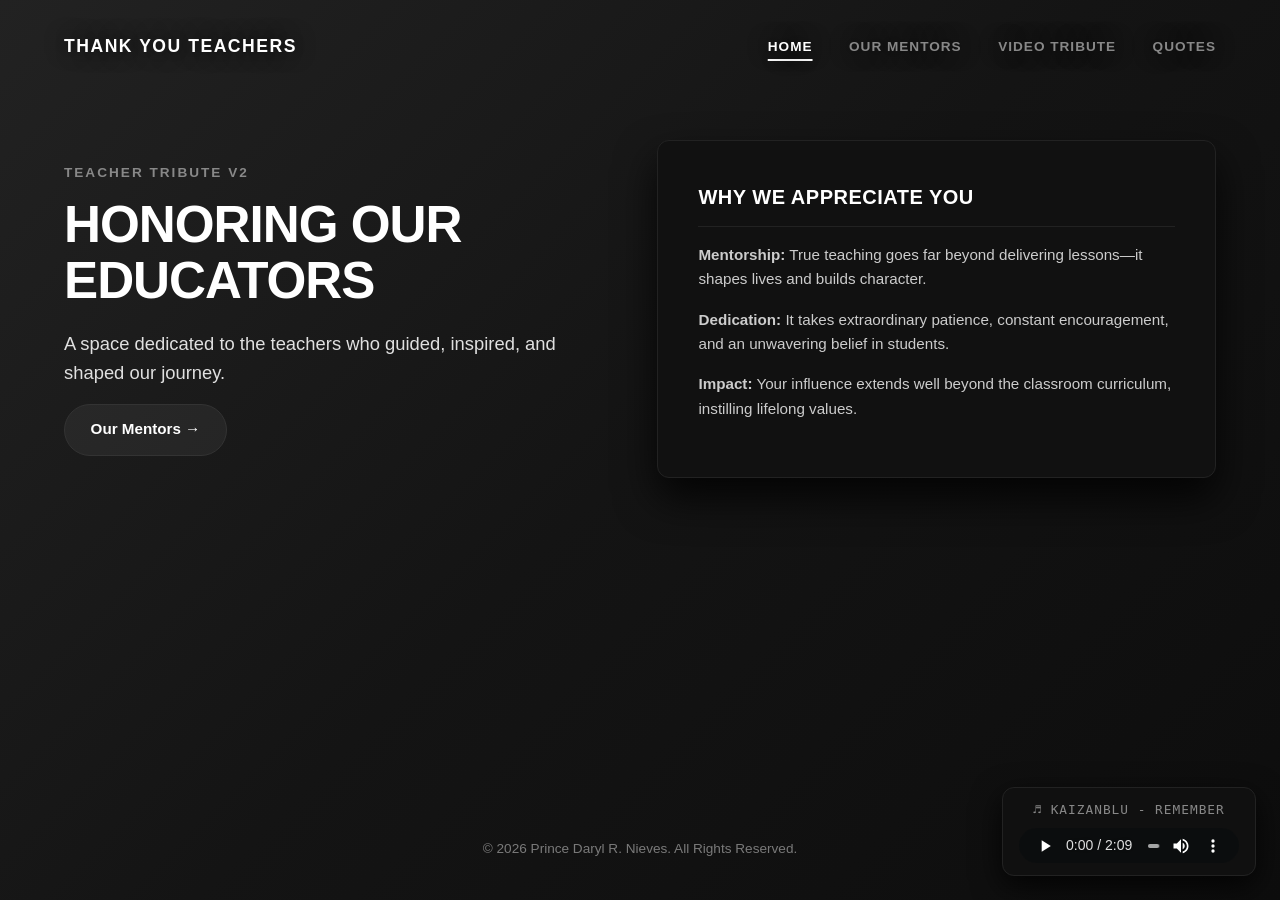
<file: index.html>
<!DOCTYPE html>
<html lang="en">
<head>
    <meta charset="UTF-8">
    <meta name="viewport" content="width=device-width, initial-scale=1.0">
    <title>Home - Teachers Appreciation Website V2</title>
    <!-- Add the link to the CSS file -->
    <link rel="stylesheet" href="css/style.css">
</head>
<body>
    <!-- Header Section -->
    <header>
        <div class="logo">THANK YOU TEACHERS</div>
        <nav>
            <a href="index.html" class="active">HOME</a>
            <a href="pages/teachers.html">OUR MENTORS</a>
            <a href="pages/media.html">VIDEO TRIBUTE</a>
            <a href="pages/quotes.html">QUOTES</a>
        </nav>
    </header>

    <!-- Audio Player Section -->
    <div class="floating-audio-card">
        <div class="audio-label">
             <span>♬ KAIZANBLU - REMEMBER</span>
        </div>
        <audio controls loop autoplay>
            <source src="assets/audios/kaizanblu-remember.mp3" type="audio/mpeg">
            Your browser does not support the audio element.
        </audio>
    </div>

    <main>
        <!-- Hero Section -->
        <section class="hero-layout">
            <div class="hero-left">
                <p class="category-label">TEACHER TRIBUTE V2</p>
                <h1>HONORING OUR EDUCATORS</h1>
                <p class="hero-subtext">A space dedicated to the teachers who guided, inspired, and shaped our journey.</p>
                <a href="pages/teachers.html" class="btn-next">Our Mentors →</a>
            </div>

            <!-- Right Card matching Screenshot dark card -->
            <div class="hero-card">
                <h3>WHY WE APPRECIATE YOU</h3>
                <p><strong>Mentorship:</strong> True teaching goes far beyond delivering lessons—it shapes lives and builds character.</p>
                <p><strong>Dedication:</strong> It takes extraordinary patience, constant encouragement, and an unwavering belief in students.</p>
                <p><strong>Impact:</strong> Your influence extends well beyond the classroom curriculum, instilling lifelong values.</p>
            </div>
        </section>
    </main>

    <!-- Footer Section -->
    <footer>
        <p>© 2026 Prince Daryl R. Nieves. All Rights Reserved.</p>
    </footer>
</body>
</html>
</file>
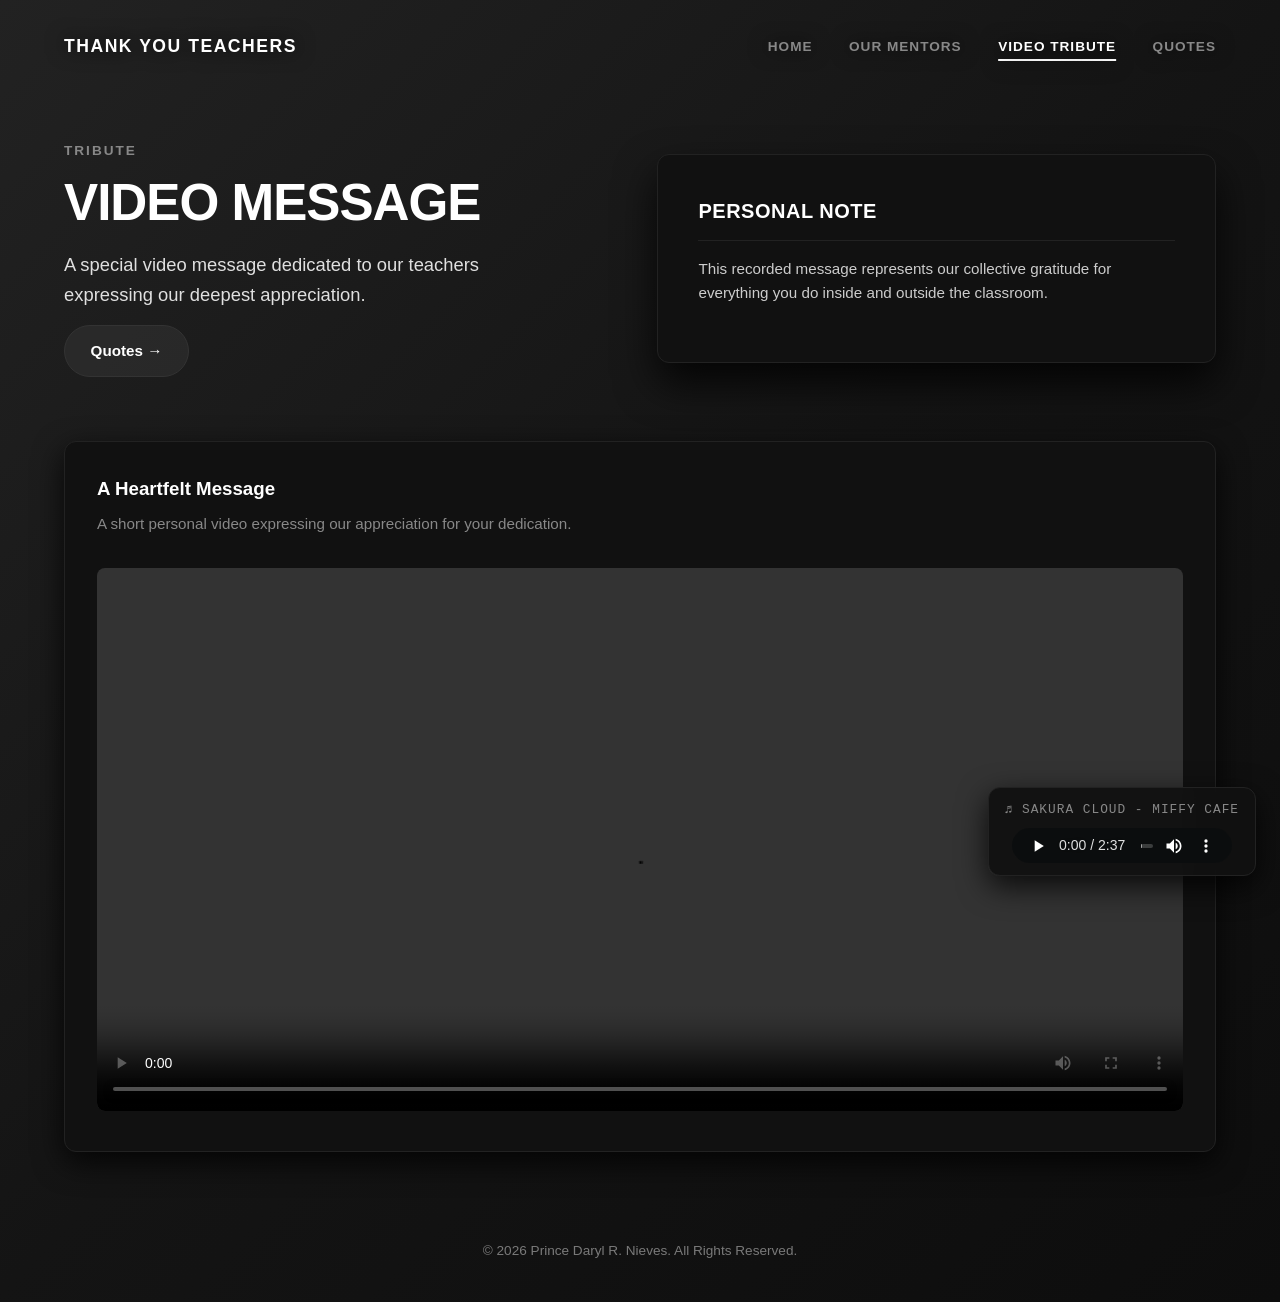
<file: pages/media.html>
<!DOCTYPE html>
<html lang="en">
<head>
    <meta charset="UTF-8">
    <meta name="viewport" content="width=device-width, initial-scale=1.0">
    <title>Video Tribute - Teachers Appreciation Website V2</title>
    <!-- Add the link to the CSS file -->
    <link rel="stylesheet" href="../css/style.css">
</head>
<body>
    <!-- Header Section -->
    <header>
        <div class="logo">THANK YOU TEACHERS</div>
        <nav>
            <!-- Navigations -->
            <a href="../index.html">HOME</a>
            <a href="teachers.html">OUR MENTORS</a>
            <a href="media.html" class="active">VIDEO TRIBUTE</a>
            <a href="quotes.html">QUOTES</a>
        </nav>
    </header>

    <!-- Floating Audio Card -->
    <div class="floating-audio-card">
        <div class="audio-label">
             <span>♬ SAKURA CLOUD - MIFFY CAFE</span>
        </div>
        <audio controls loop autoplay>
            <source src="../assets/audios/sakuracloud-miffy-cafe.mp3" type="audio/mpeg">
            Your browser does not support the audio element.
        </audio>
    </div>

    <main>
        <!-- Main Section matching the V2 Hero Layout -->
        <section class="hero-layout">
            <div class="hero-left">
                <p class="category-label">TRIBUTE</p>
                <h1>VIDEO MESSAGE</h1>
                <p class="hero-subtext">A special video message dedicated to our teachers expressing our deepest appreciation.</p>
                <a href="quotes.html" class="btn-next">Quotes →</a>
            </div>
            
            <div class="hero-card">
                <h3>PERSONAL NOTE</h3>
                <p>This recorded message represents our collective gratitude for everything you do inside and outside the classroom.</p>
            </div>
        </section>

        <!-- Video Section -->
        <section class="media-block">
            <h3 style="color: var(--accent-white); margin-bottom: 0.5rem;">A Heartfelt Message</h3>
            <p style="color: var(--text-muted); font-size: 0.95rem; margin-bottom: 1rem;">A short personal video expressing our appreciation for your dedication.</p>
            <video controls>
                <source src="../assets/videos/heartfelt-message.mp4" type="video/mp4">
                Your browser does not support the video tag.
            </video>
        </section>
    </main>

    <!-- Footer Section -->
    <footer>
        <p>© 2026 Prince Daryl R. Nieves. All Rights Reserved.</p>
    </footer>
</body>
</html>
</file>
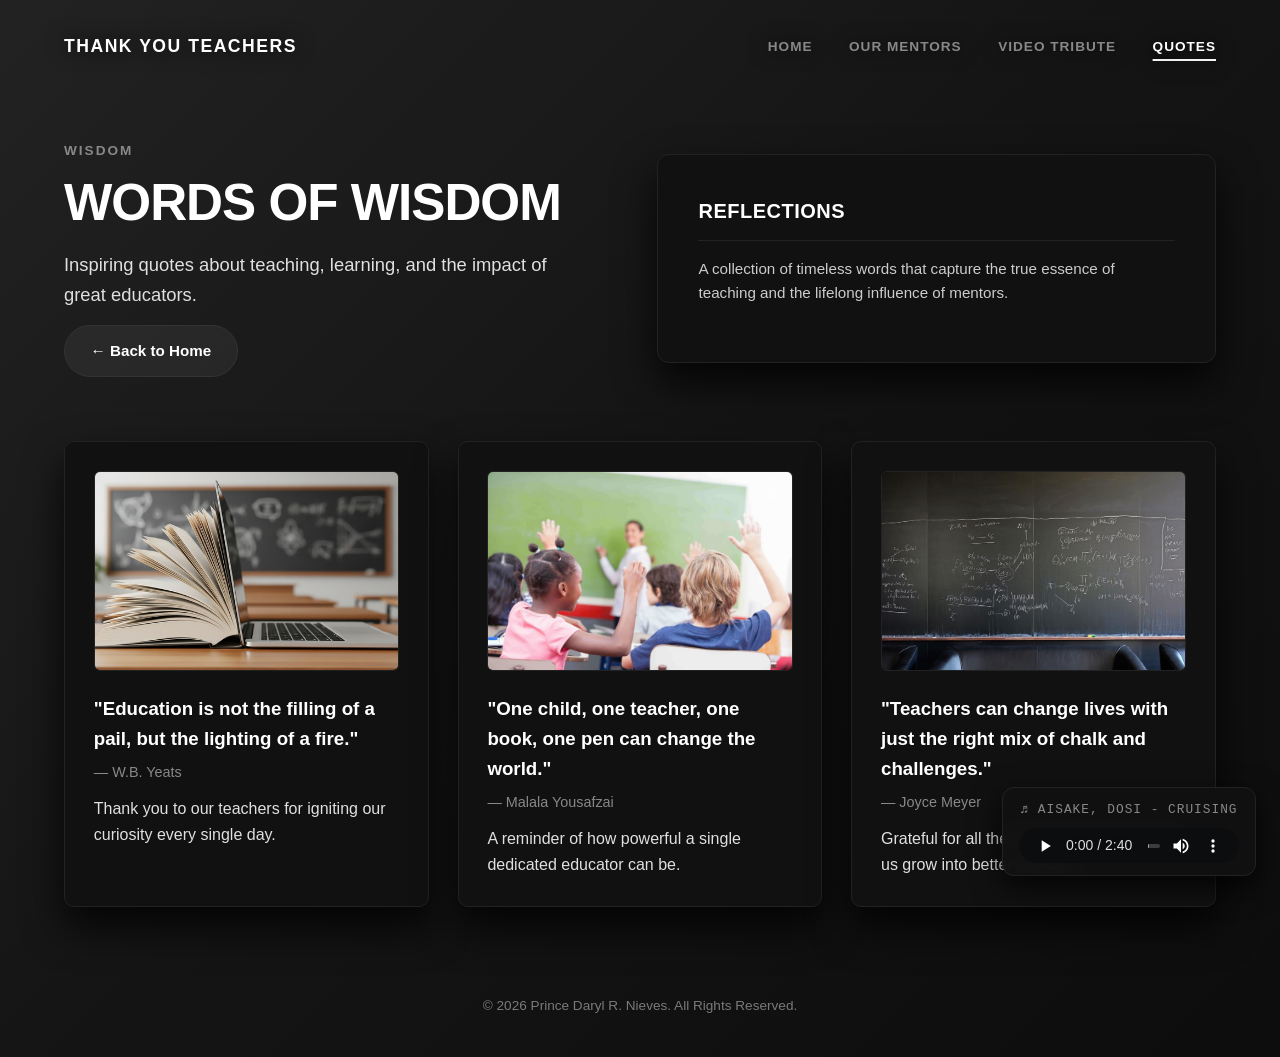
<file: pages/quotes.html>
<!DOCTYPE html>
<html lang="en">
<head>
    <meta charset="UTF-8">
    <meta name="viewport" content="width=device-width, initial-scale=1.0">
    <title>Quotes - Teachers Appreciation Website V2</title>
    <!-- Add the link to the CSS file -->
    <link rel="stylesheet" href="../css/style.css">
</head>
<body>
    <!-- Header Section -->
    <header>
        <div class="logo">THANK YOU TEACHERS</div>
        <nav>
            <!-- Navigations -->
            <a href="../index.html">HOME</a>
            <a href="teachers.html">OUR MENTORS</a>
            <a href="media.html">VIDEO TRIBUTE</a>
            <a href="quotes.html" class="active">QUOTES</a>
        </nav>
    </header>

    <!-- Floating Audio Card -->
    <div class="floating-audio-card">
        <div class="audio-label">
             <span>♬ AISAKE, DOSI - CRUISING</span>
        </div>
        <audio controls loop autoplay>
            <source src="../assets/audios/aisake-dosi-cruising.mp3" type="audio/mpeg">
            Your browser does not support the audio element.
        </audio>
    </div>

    <main>
        <!-- Main Section matching V2 Hero Layout -->
        <section class="hero-layout">
            <div class="hero-left">
                <p class="category-label">WISDOM</p>
                <h1>WORDS OF WISDOM</h1>
                <p class="hero-subtext">Inspiring quotes about teaching, learning, and the impact of great educators.</p>
                <a href="../index.html" class="btn-next">← Back to Home</a>
            </div>
            
            <div class="hero-card">
                <h3>REFLECTIONS</h3>
                <p>A collection of timeless words that capture the true essence of teaching and the lifelong influence of mentors.</p>
            </div>
        </section>

        <!-- Quotes Grid -->
        <section class="grid">
            <!-- Quote Card 1 -->
            <div class="card">
                <img src="../assets/images/inspiring-book-and-laptop.jpg" alt="Inspiring Book and Laptop">
                <h3>"Education is not the filling of a pail, but the lighting of a fire."</h3>
                <p class="subject">— W.B. Yeats</p>
                <p>Thank you to our teachers for igniting our curiosity every single day.</p>
            </div>

            <!-- Quote Card 2 -->
            <div class="card">
                <img src="../assets/images/classroom-learning.jpg" alt="Classroom Learning">
                <h3>"One child, one teacher, one book, one pen can change the world."</h3>
                <p class="subject">— Malala Yousafzai</p>
                <p>A reminder of how powerful a single dedicated educator can be.</p>
            </div>

            <!-- Quote Card 3 -->
            <div class="card">
                <img src="../assets/images/blackboard-with-chalk.jpg" alt="Blackboard with Chalk">
                <h3>"Teachers can change lives with just the right mix of chalk and challenges."</h3>
                <p class="subject">— Joyce Meyer</p>
                <p>Grateful for all the challenges that helped us grow into better thinkers.</p>
            </div>
        </section>
    </main>

    <!-- Footer Section -->
    <footer>
        <p>© 2026 Prince Daryl R. Nieves. All Rights Reserved.</p>
    </footer>
</body>
</html>
</file>
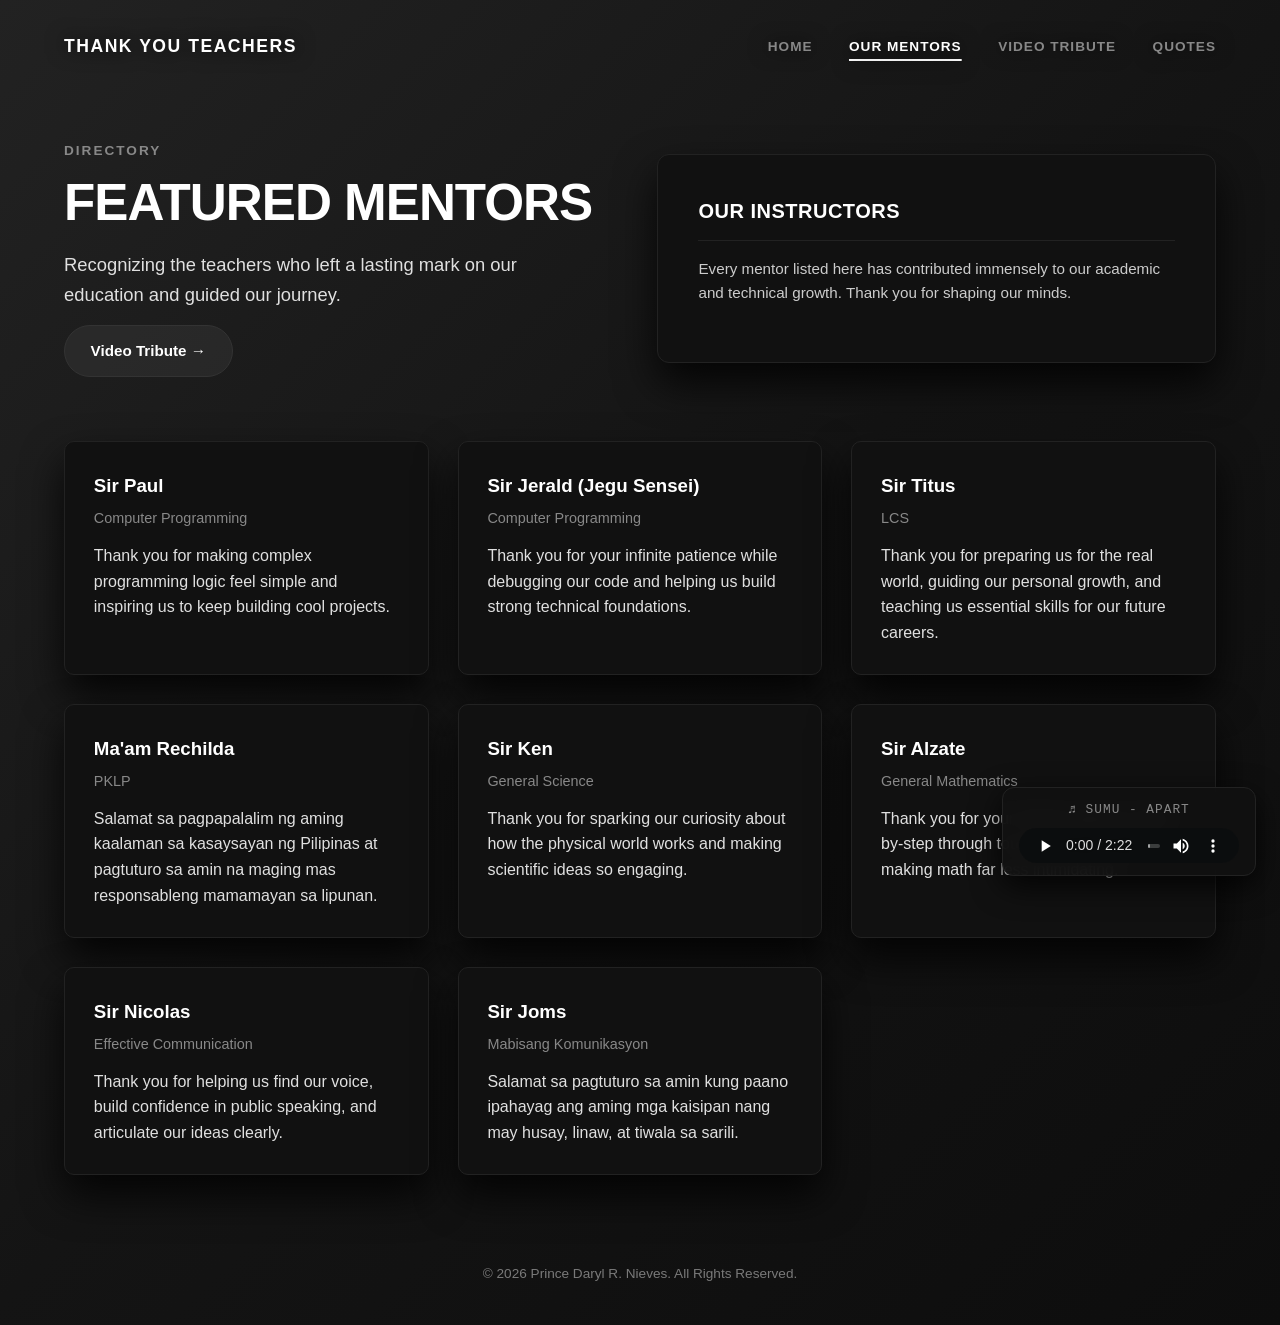
<file: pages/teachers.html>
<!DOCTYPE html>
<html lang="en">
<head>
    <meta charset="UTF-8">
    <meta name="viewport" content="width=device-width, initial-scale=1.0">
    <title>Our Mentors - Teachers Appreciation Website V2</title>
    <!-- Add the link to the CSS file -->
    <link rel="stylesheet" href="../css/style.css">
</head>
<body>
    <!-- Header Section -->
    <header>
        <div class="logo">THANK YOU TEACHERS</div>
        <nav>
            <!-- Navigations -->
            <a href="../index.html">HOME</a>
            <a href="teachers.html" class="active">OUR MENTORS</a>
            <a href="media.html">VIDEO TRIBUTE</a>
            <a href="quotes.html">QUOTES</a>
        </nav>
    </header>

    <!-- Floating Audio Card -->
    <div class="floating-audio-card">
        <div class="audio-label">
             <span>♬ SUMU - APART</span>
        </div>
        <audio controls loop autoplay>
            <source src="../assets/audios/sumu-apart.mp3" type="audio/mpeg">
            Your browser does not support the audio element.
        </audio>
    </div>

    <main>
        <!-- Main Section matching the V2 Hero Layout -->
        <section class="hero-layout">
            <div class="hero-left">
                <p class="category-label">DIRECTORY</p>
                <h1>FEATURED MENTORS</h1>
                <p class="hero-subtext">Recognizing the teachers who left a lasting mark on our education and guided our journey.</p>
                <a href="media.html" class="btn-next">Video Tribute →</a>
            </div>
            
            <div class="hero-card">
                <h3>OUR INSTRUCTORS</h3>
                <p>Every mentor listed here has contributed immensely to our academic and technical growth. Thank you for shaping our minds.</p>
            </div>
        </section>

        <!-- Mentor Cards Grid -->
        <div class="grid">
            <!-- Teacher Card 1 -->
            <div class="card">
                <h3>Sir Paul</h3>
                <p class="subject">Computer Programming</p>
                <p>Thank you for making complex programming logic feel simple and inspiring us to keep building cool projects.</p>
            </div>

            <!-- Teacher Card 2 -->
            <div class="card">
                <h3>Sir Jerald (Jegu Sensei)</h3>
                <p class="subject">Computer Programming</p>
                <p>Thank you for your infinite patience while debugging our code and helping us build strong technical foundations.</p>
            </div>

            <!-- Teacher Card 3 -->
            <div class="card">
                <h3>Sir Titus</h3>
                <p class="subject">LCS</p>
                <p>Thank you for preparing us for the real world, guiding our personal growth, and teaching us essential skills for our future careers.</p>
            </div>

            <!-- Teacher Card 4 -->
            <div class="card">
                <h3>Ma'am Rechilda</h3>
                <p class="subject">PKLP</p>
                <p>Salamat sa pagpapalalim ng aming kaalaman sa kasaysayan ng Pilipinas at pagtuturo sa amin na maging mas responsableng mamamayan sa lipunan.</p>
            </div>

            <!-- Teacher Card 5 -->
            <div class="card">
                <h3>Sir Ken</h3>
                <p class="subject">General Science</p>
                <p>Thank you for sparking our curiosity about how the physical world works and making scientific ideas so engaging.</p>
            </div>

            <!-- Teacher Card 6 -->
            <div class="card">
                <h3>Sir Alzate</h3>
                <p class="subject">General Mathematics</p>
                <p>Thank you for your infinite patience step-by-step through tough formulas and making math far less intimidating.</p>
            </div>

            <!-- Teacher Card 7 -->
            <div class="card">
                <h3>Sir Nicolas</h3>
                <p class="subject">Effective Communication</p>
                <p>Thank you for helping us find our voice, build confidence in public speaking, and articulate our ideas clearly.</p>
            </div>

            <!-- Teacher Card 8 -->
            <div class="card">
                <h3>Sir Joms</h3>
                <p class="subject">Mabisang Komunikasyon</p>
                <p>Salamat sa pagtuturo sa amin kung paano ipahayag ang aming mga kaisipan nang may husay, linaw, at tiwala sa sarili.</p>
            </div>
        </div>
    </main>

    <!-- Footer Section -->
    <footer>
        <p>© 2026 Prince Daryl R. Nieves. All Rights Reserved.</p>
    </footer>
</body>
</html>
</file>
<file: css/style.css>
/* Color Styles */
:root {
    --bg-dark: #0a0a0a;
    --bg-card: #111111;
    --bg-card-hover: #161616;
    --border-color: #222222;
    --text-main: #e0e0e0;
    --text-muted: #888888;
    --accent-white: #ffffff;
    --font-family: -apple-system, BlinkMacSystemFont, "Segoe UI", Roboto, Arial, sans-serif;
}

/* Universal Styles */
* {
    box-sizing: border-box;
    margin: 0;
    padding: 0;
}

/* Body Styles */
body {
    background: linear-gradient(135deg, #222222 0%, #141414 50%, #0d0d0d 100%);
    color: var(--text-main);
    font-family: var(--font-family);
    line-height: 1.6;
    min-height: 100vh;
    display: flex;
    flex-direction: column;
}

/* Header Styles */
header {
    position: sticky;
    top: 0;
    z-index: 1000;
    padding: 2rem 4rem;
    display: flex;
    justify-content: space-between;
    align-items: center;
    text-shadow: 0 0 20px rgb(0, 0, 0);
}

.logo {
    font-size: 1.1rem;
    font-weight: 800;
    color: var(--accent-white);
    letter-spacing: 1.5px;
    text-transform: uppercase;
}

/* Navigation Styles */
nav a {
    color: var(--text-muted);
    text-decoration: none;
    margin-left: 2rem;
    font-size: 0.85rem;
    font-weight: 600;
    letter-spacing: 1px;
    text-transform: uppercase;
    transition: color 0.2s ease;
}

nav a:hover,
nav a.active {
    color: var(--accent-white);
    text-decoration: underline;
    text-underline-offset: 8px;
    text-decoration-thickness: 2px;
}

/* Main Styles */
main {
    max-width: 1200px;
    width: 90%;
    margin: 3rem auto;
    flex: 1;
}

.hero-layout {
    display: flex;
    align-items: center;
    justify-content: space-between;
    gap: 4rem;
    margin-bottom: 4rem;
}

.hero-left {
    flex: 1;
}

.category-label {
    font-size: 0.85rem;
    letter-spacing: 2px;
    color: var(--text-muted);
    text-transform: uppercase;
    font-weight: 700;
    margin-bottom: 0.8rem;
}

.hero-left h1 {
    font-size: 3.2rem;
    font-weight: 900;
    color: var(--accent-white);
    letter-spacing: -1px;
    line-height: 1.1;
    margin-bottom: 1.2rem;
    text-transform: uppercase;
}

.hero-subtext {
    font-size: 1.15rem;
    color: var(--text-main);
    margin-bottom: 1rem;
    max-width: 500px;
}

.hero-tags {
    font-size: 0.95rem;
    color: var(--text-muted);
    margin-bottom: 2rem;
}

.hero-tags strong {
    color: var(--text-main);
}

.btn-next {
    display: inline-block;
    background-color: rgba(255, 255, 255, 0.05);
    border: 1px solid #333333;
    color: var(--accent-white);
    padding: 0.8rem 1.6rem;
    border-radius: 30px;
    text-decoration: none;
    font-size: 0.95rem;
    font-weight: 600;
    transition: all 0.2s ease;
}

.btn-next:hover {
    background-color: var(--accent-white);
    color: #000000;
    border-color: var(--accent-white);
}

.hero-card {
    flex: 0.9;
    background-color: var(--bg-card);
    border: 1px solid var(--border-color);
    border-radius: 12px;
    padding: 2.5rem;
    box-shadow: 0 20px 40px rgba(0, 0, 0, 0.8);
}

.hero-card h3 {
    font-size: 1.25rem;
    font-weight: 800;
    color: var(--accent-white);
    text-transform: uppercase;
    letter-spacing: 0.5px;
    margin-bottom: 1rem;
    padding-bottom: 0.8rem;
    border-bottom: 1px solid var(--border-color);
}

.hero-card p {
    font-size: 0.95rem;
    color: #cccccc;
    margin-bottom: 1rem;
}

code {
    background-color: #222222;
    color: #ffffff;
    padding: 2px 6px;
    border-radius: 4px;
    font-family: monospace;
    font-size: 0.85rem;
}

.grid {
    display: grid;
    grid-template-columns: repeat(auto-fit, minmax(300px, 1fr));
    gap: 1.8rem;
}

.card {
    background-color: var(--bg-card);
    border: 1px solid var(--border-color);
    border-radius: 10px;
    padding: 1.8rem;
    transition: transform 0.2s ease, border-color 0.2s ease;
    box-shadow: 0 20px 40px rgba(0, 0, 0, 0.8);
}

.card:hover {
    transform: translateY(-4px);
    border-color: #444444;
}

.card img {
    width: 100%;
    height: 200px;
    object-fit: cover;
    border-radius: 6px;
    margin-bottom: 1rem;
    border: 1px solid var(--border-color);
}

.card h3 {
    color: var(--accent-white);
    margin-bottom: 0.4rem;
}

.card .subject {
    color: var(--text-muted);
    font-size: 0.9rem;
    margin-bottom: 0.8rem;
}

/* Audio Player Styles */
.floating-audio-card {
    position: fixed;
    bottom: 24px;
    right: 24px;
    background-color: rgba(17, 17, 17, 0.95);
    backdrop-filter: blur(8px);
    border: 1px solid var(--border-color);
    padding: 0.75rem 1rem;
    border-radius: 12px;
    display: flex;
    flex-direction: column;
    align-items: center;
    gap: 0.5rem;
    z-index: 9999;
    box-shadow: 0 10px 30px rgba(0, 0, 0, 0.8);
    transition: transform 0.2s ease, border-color 0.2s ease;
}

.floating-audio-card:hover {
    transform: translateY(-3px);
    border-color: #444444;
}

.audio-label {
    font-family: monospace;
    font-size: 0.8rem;
    color: var(--text-muted);
    letter-spacing: 1px;
}

.floating-audio-card audio {
    height: 35px;
    width: 220px;
    filter: invert(100%) hue-rotate(180deg);
}

/* Blocks Styles */
.media-block {
    background-color: var(--bg-card);
    border: 1px solid var(--border-color);
    border-radius: 12px;
    padding: 2rem;
    box-shadow: 0 10px 30px rgba(0, 0, 0, 0.8);
}

video {
    width: 100%;
    border-radius: 8px;
    margin-top: 1rem;
}

/* Footer Styles */
footer {
    text-align: center;
    padding: 2.5rem;
    opacity: 0.5;
    font-size: 0.85rem;
}
</file>
